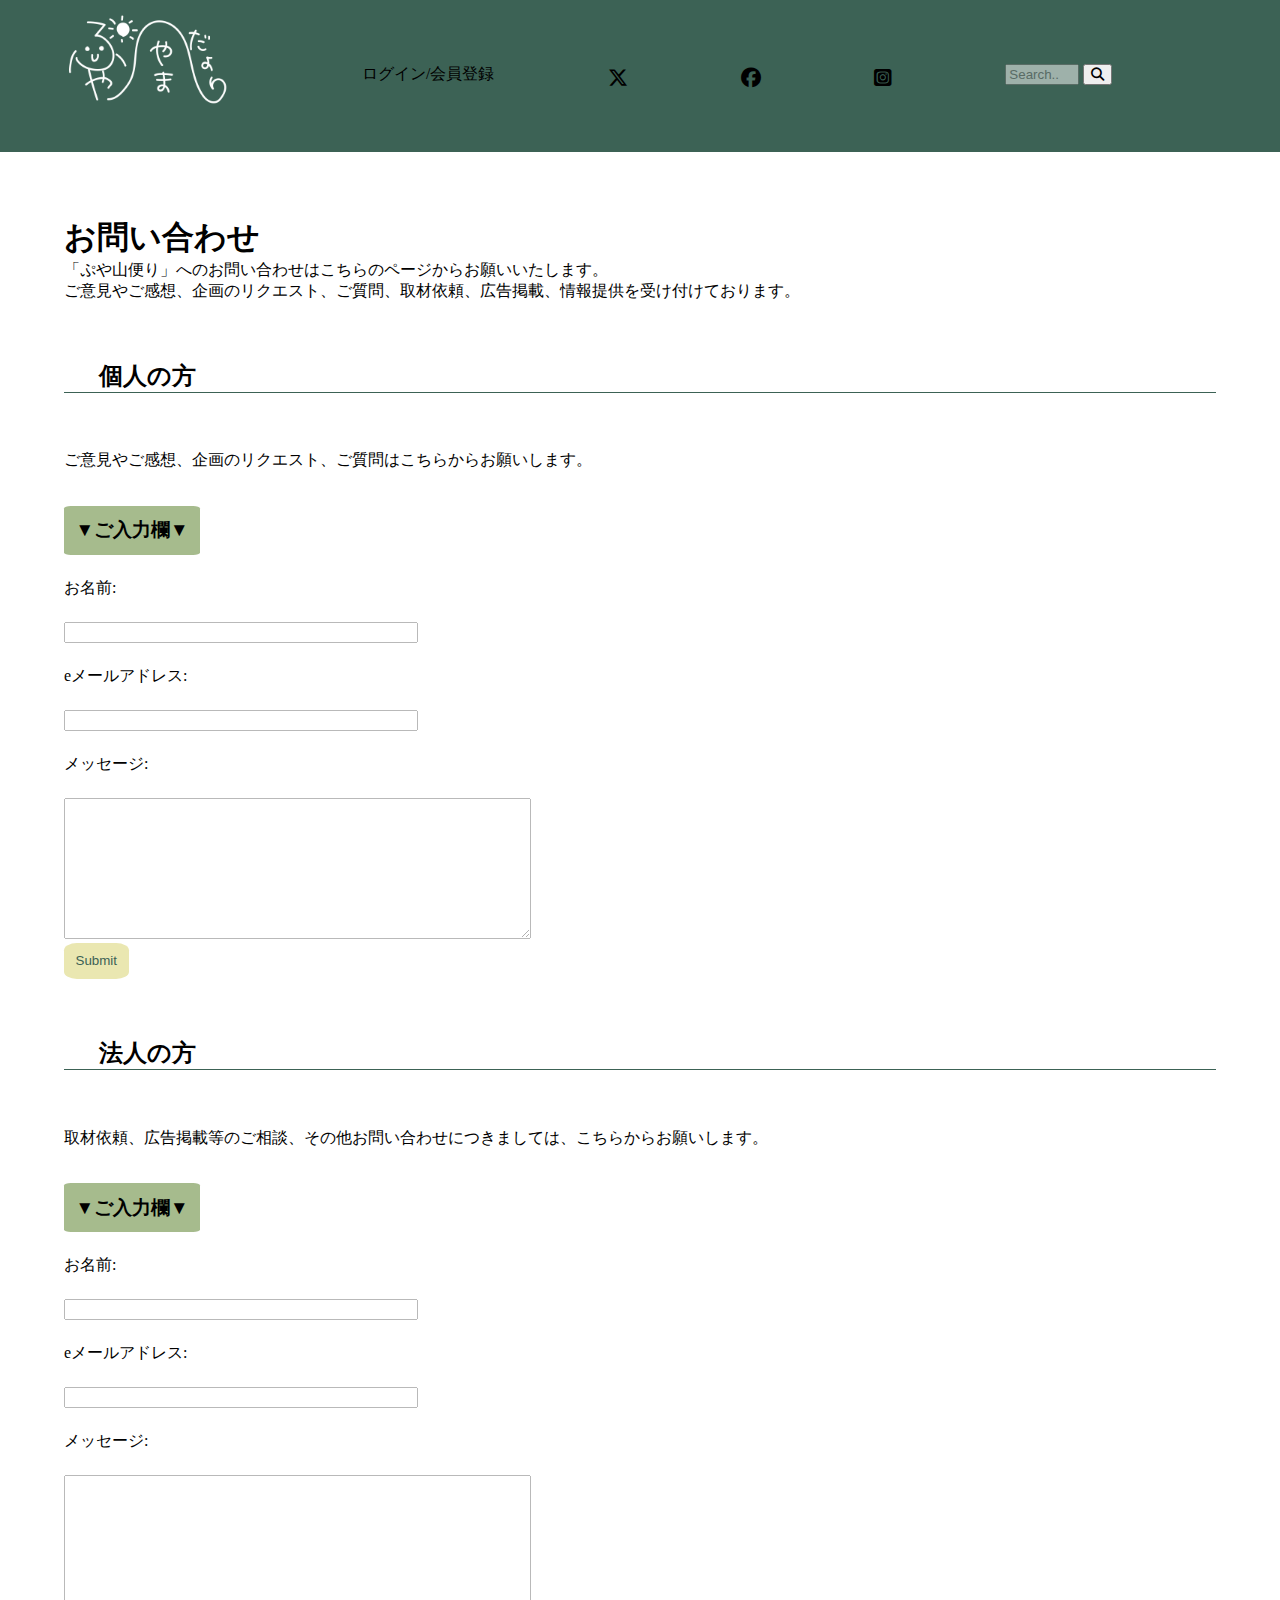
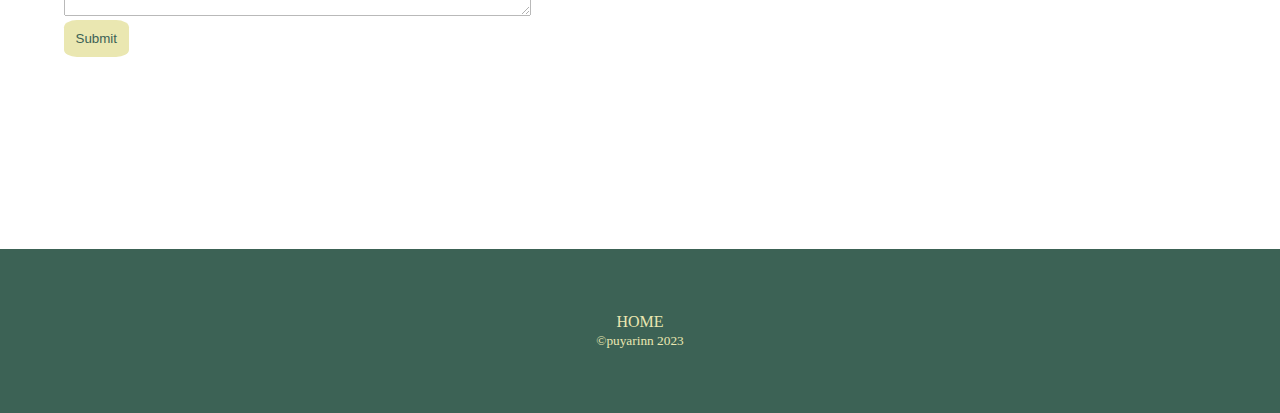
<file: index.html>
<!DOCTYPE html>
<html lang="ja">
<head>
    <meta charset="UTF-8">
    <meta name="viewport" content="width=device-width, initial-scale=1.0">
    <title>ぷや山便りお問い合わせフォーム</title>
    <link rel="stylesheet" href="https://cdnjs.cloudflare.com/ajax/libs/font-awesome/6.4.2/css/all.min.css">
    <link rel="stylesheet" href="contact.css">
</head>
<body>
    <header>
        <div class="header-area">
            <div class="header-flex">
                <h1 class="logo"><img src="images/puyayamadayori.png" class="logo-img"></h1>
                <div class="login">ログイン/会員登録</div>
                <i class="fa-brands fa-x-twitter fa-lg"></i>
                <i class="fa-brands fa-facebook fa-lg"></i>
                <i class="fa-brands fa-square-instagram fa-lg"></i>
                <div class="search">
                    <input type="text" placeholder="Search..">
                    <button type="submit"><i class="fa fa-search"></i></button>
                </div>
            </div>
        </div>
    </header>
    <main class="wrapper">
        <div class="contact">
            <div>
                <h1>お問い合わせ</h1>
                <p>「ぷや山便り」へのお問い合わせはこちらのページからお願いいたします。</p>
                <p>ご意見やご感想、企画のリクエスト、ご質問、取材依頼、広告掲載、情報提供を受け付けております。</p>

                <div>
                    <h2 class="contact-title title" id="contact">個人の方</h2>
                    <p>ご意見やご感想、企画のリクエスト、ご質問はこちらからお願いします。</p>
                    <form action="#">
                        <h3 class="sub-title">▼ご入力欄▼</h3>
                        <div>
                            <label for="name">お名前:</label>
                            <input type="text" id="name" name="your-name">
                        </div>
                        <div>
                            <label for="email">eメールアドレス:</label>
                            <input type="email" id="email" name="your-email">
                        </div>
                        <div>
                            <label for="message">メッセージ:</label>
                            <textarea id="message" name="your-message"></textarea>
                        </div>
                        <input type="submit" name="your-email" class="button">
                    </form>
                </div>

                <div>
                    <h2 class="contact-title title" id="contact">法人の方</h2>
                    <p>取材依頼、広告掲載等のご相談、その他お問い合わせにつきましては、こちらからお願いします。</p>
                    <form action="#">
                        <h3 class="sub-title">▼ご入力欄▼</h3>
                        <div>
                            <label for="name">お名前:</label>
                            <input type="text" id="name" name="your-name">
                        </div>
                        <div>
                            <label for="email">eメールアドレス:</label>
                            <input type="email" id="email" name="your-email">
                        </div>
                        <div>
                            <label for="message">メッセージ:</label>
                            <textarea id="message" name="your-message"></textarea>
                        </div>
                        <input type="submit" name="your-email" class="button">
                    </form>
                </div>

            </div>
        </div>

        


        <!-- <div class="contact-title">
            <h2 class="title">個人の方</h2>
            <p>ご意見やご感想、企画のリクエスト、ご質問はこちらからお願いします。</p>
            <div class=btn><a target="_blank">▶個人の方</a></div>
        </div>
        <div class="contact-title">
            <h2 class="title">法人の方</h2>
            <p>取材依頼、広告掲載等のご相談、その他お問い合わせにつきましては、こちらからお願いします。</p>
            <div class="btn"><a target="_blank">▶法人の方</a></div>
        </div> -->
    </main>
    <footer>
        <p><a class="home" href="https://aorin5gogo.github.io/puyayamadayori-home/">HOME</a></p>
        <p> <small>©puyarinn 2023</small></p>
    </footer>
    <p id="page-top"><a href="#"><i class="fa-solid fa-angle-up"></i></a></p>
    <script src="https://ajax.googleapis.com/ajax/libs/jquery/3.7.0/jquery.min.js"></script>
    <script src="contact.js"></script>
</body>
</html>
</file>
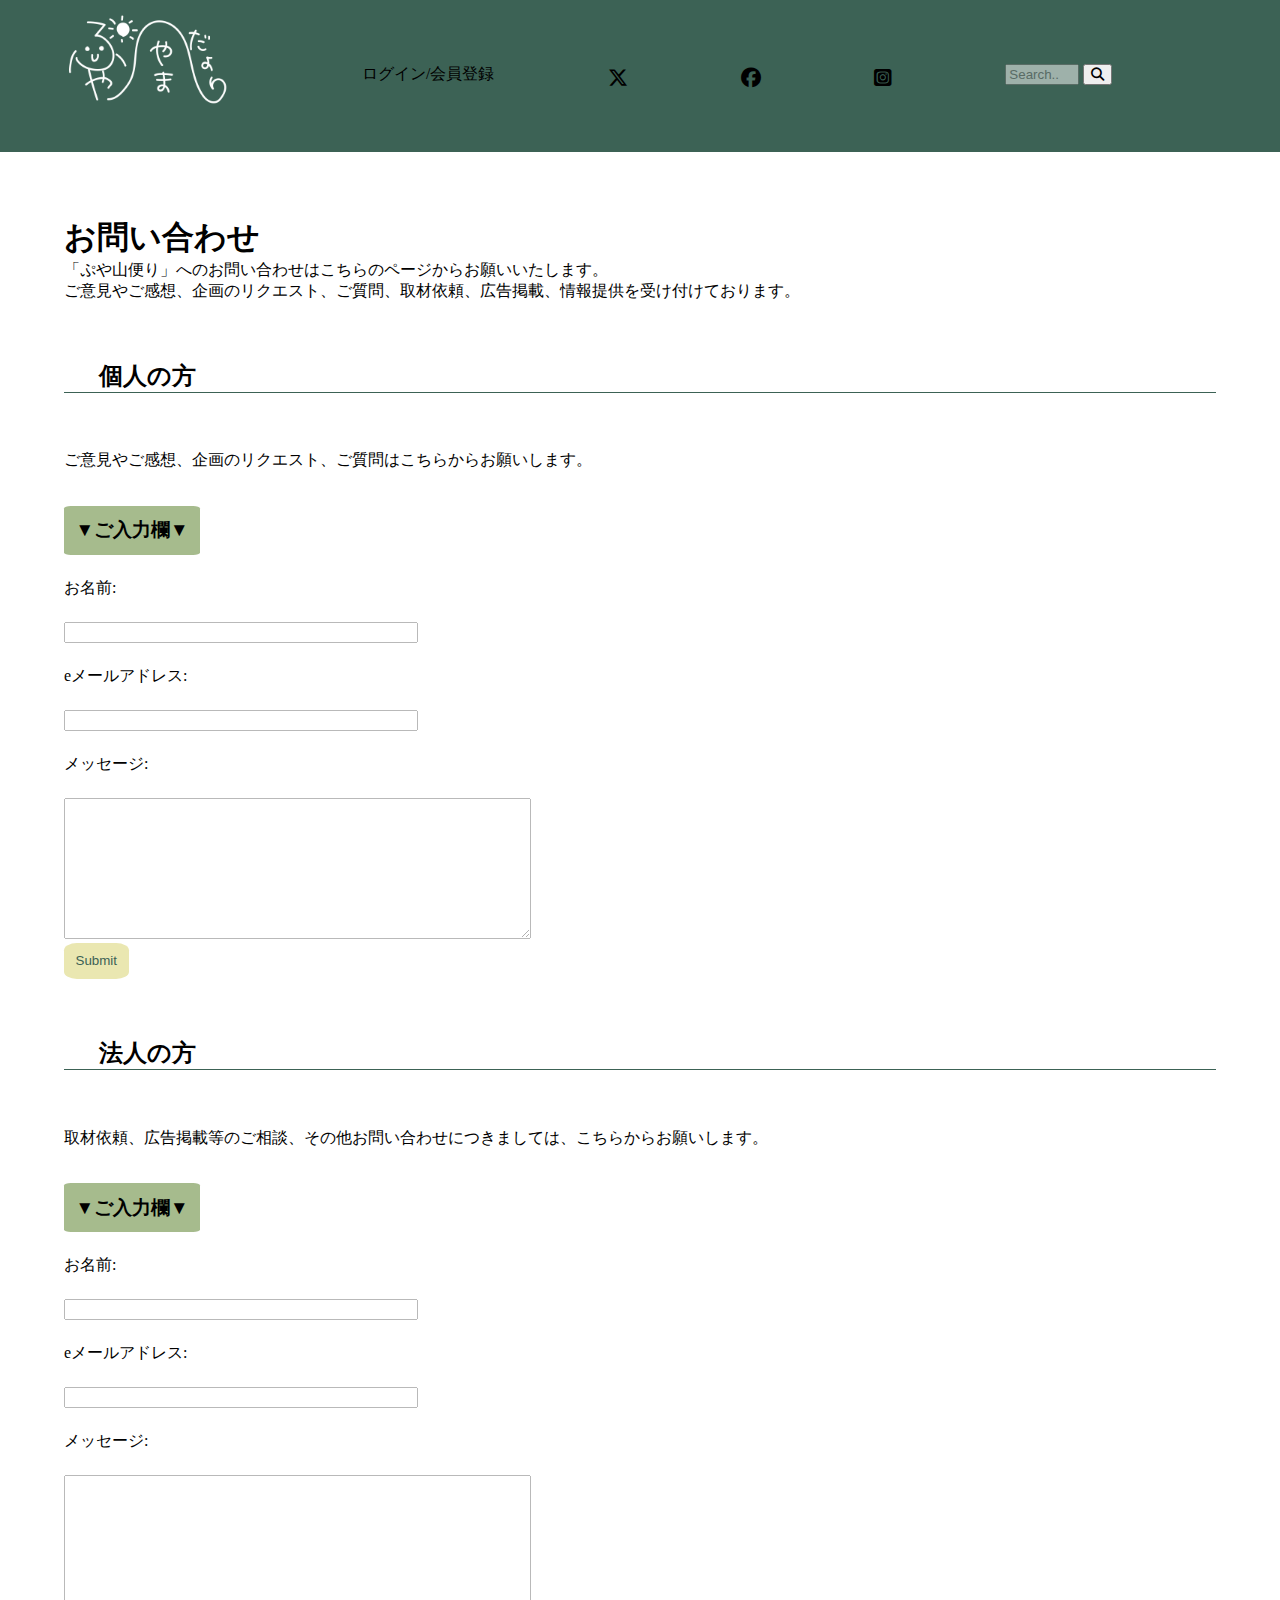
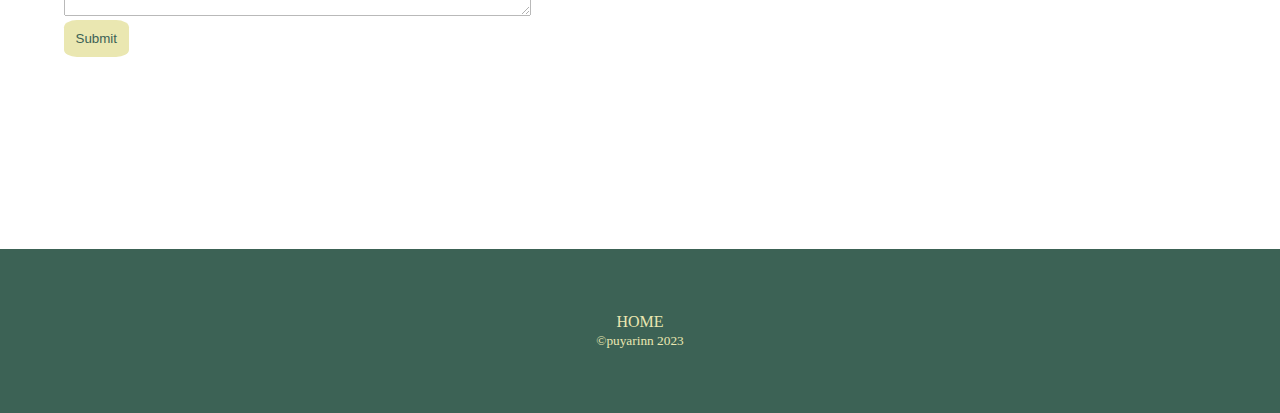
<file: contact.html>
<!DOCTYPE html>
<html lang="ja">
<head>
    <meta charset="UTF-8">
    <meta name="viewport" content="width=device-width, initial-scale=1.0">
    <title>ぷや山便りお問い合わせフォーム</title>
    <link rel="stylesheet" href="https://cdnjs.cloudflare.com/ajax/libs/font-awesome/6.4.2/css/all.min.css">
    <link rel="stylesheet" href="contact.css">
</head>
<body>
    <header>
        <div class="header-area">
            <div class="header-flex">
                <h1 class="logo"><img src="images/puyayamadayori.png" class="logo-img"></h1>
                <div class="login">ログイン/会員登録</div>
                <i class="fa-brands fa-x-twitter fa-lg"></i>
                <i class="fa-brands fa-facebook fa-lg"></i>
                <i class="fa-brands fa-square-instagram fa-lg"></i>
                <div class="search">
                    <input type="text" placeholder="Search..">
                    <button type="submit"><i class="fa fa-search"></i></button>
                </div>
            </div>
        </div>
    </header>
    <main class="wrapper">
        <div class="contact">
            <div>
                <h1>お問い合わせ</h1>
                <p>「ぷや山便り」へのお問い合わせはこちらのページからお願いいたします。</p>
                <p>ご意見やご感想、企画のリクエスト、ご質問、取材依頼、広告掲載、情報提供を受け付けております。</p>

                <div>
                    <h2 class="contact-title title" id="contact">個人の方</h2>
                    <p>ご意見やご感想、企画のリクエスト、ご質問はこちらからお願いします。</p>
                    <form action="#">
                        <h3 class="sub-title">▼ご入力欄▼</h3>
                        <div>
                            <label for="name">お名前:</label>
                            <input type="text" id="name" name="your-name">
                        </div>
                        <div>
                            <label for="email">eメールアドレス:</label>
                            <input type="email" id="email" name="your-email">
                        </div>
                        <div>
                            <label for="message">メッセージ:</label>
                            <textarea id="message" name="your-message"></textarea>
                        </div>
                        <input type="submit" name="your-email" class="button">
                    </form>
                </div>

                <div>
                    <h2 class="contact-title title" id="contact">法人の方</h2>
                    <p>取材依頼、広告掲載等のご相談、その他お問い合わせにつきましては、こちらからお願いします。</p>
                    <form action="#">
                        <h3 class="sub-title">▼ご入力欄▼</h3>
                        <div>
                            <label for="name">お名前:</label>
                            <input type="text" id="name" name="your-name">
                        </div>
                        <div>
                            <label for="email">eメールアドレス:</label>
                            <input type="email" id="email" name="your-email">
                        </div>
                        <div>
                            <label for="message">メッセージ:</label>
                            <textarea id="message" name="your-message"></textarea>
                        </div>
                        <input type="submit" name="your-email" class="button">
                    </form>
                </div>

            </div>
        </div>

        


        <!-- <div class="contact-title">
            <h2 class="title">個人の方</h2>
            <p>ご意見やご感想、企画のリクエスト、ご質問はこちらからお願いします。</p>
            <div class=btn><a target="_blank">▶個人の方</a></div>
        </div>
        <div class="contact-title">
            <h2 class="title">法人の方</h2>
            <p>取材依頼、広告掲載等のご相談、その他お問い合わせにつきましては、こちらからお願いします。</p>
            <div class="btn"><a target="_blank">▶法人の方</a></div>
        </div> -->
    </main>
    <footer>
        <p><a class="home" href="">HOME</a></p>
        <p> <small>©puyarinn 2023</small></p>
    </footer>
    <p id="page-top"><a href="#"><i class="fa-solid fa-angle-up"></i></a></p>
    <script src="https://ajax.googleapis.com/ajax/libs/jquery/3.7.0/jquery.min.js"></script>
    <script src="contact.js"></script>
</body>
</html>
</file>
<file: contact.css>
*{
    margin: 0 auto;
    padding: 0 auto;
    list-style: none;
    text-decoration: none;
}

.header-area{
    background-color: #3C6255;
}

.header-flex{
    display: flex;
    justify-content: space-around;
}

.logo{
    width: 15%;
}

.logo-img{
    width: 100%;
}

.login,.search{
    padding-top:5%;
}

.login:hover{
    color: white;
    opacity: 0.8;
    cursor:default;
}

.fa-brands{
    text-align:center;
    padding-top:6%;
}

.fa-brands:hover{
    color: white;
    opacity: 0.8;
}

.wrapper{
    padding: 5%;
}

.contact-title{
    margin:5% 0;
    padding:5% 0;
}


.title{
    padding:0 3%;
    border-bottom:1px solid #3C6255;
}


/* .btn{
    text-align: center;
    margin-top:5%;
}

.btn a{
    background-color: #EAE7B1;
    padding:1% 3%;
    border-radius: 3%;
    color:#3C6255;
}

.btn a:active{
    position: relative;
    top:3%;
    left:1%;
    cursor: pointer;
    opacity: 0.8;
    box-shadow: 3px 3px #3C6255;
} */


.sub-title{
    margin-top:3%;
    padding: 1%;
    display: inline-block;
    background-color: #A6BB8D;
    border-radius: 5%;
}

label{
    margin: 2% 0;
    display: block;
}

input[type="text"],
input[type="email"],
textarea{
    opacity:.5;
}

input[type="text"],
input[type="email"]{
    width: 100%;
    max-width:30%;
    max-height: 15vh;
}

textarea{
    width: 100%;
    max-width: 40%;
    height:15vh;
}

input[type="submit"]{
    border:none;
    cursor:pointer;
    line-height: 1;
    background-color:#EAE7B1;
    color:#3C6255;
    padding:1%;
    border-radius: 20%;
}

footer{
    background-color: #3C6255;
    margin-top:10%;
    padding: 5% 0;
}

footer p{
    text-align: center;
    color: #EAE7B1;
}

.home{
    color: #EAE7B1;

}

/* スクロールトップの設定 */

#page-top{
    position: fixed;
    bottom:20px;
    right: 20px;
    z-index:2;
    opacity: 0;
    transform: translateY(100px);
}

#page-top a{
    font-size: 2rem;
    display: flex;
    justify-content: center;
    align-items: center;
    background-color:#A6BB8D;
    border-radius: 50%;
    width:60px;
    height: 60px;
    color:#fff6f4;
    text-align: center;
    padding-left:1%;
    padding-right: 1%;
}

@keyframes UpAnime {
    from{
        opacity:0 ;
        transform:translateY(100px);
    }
    to{
        opacity: 1;
        transform: translateY(0);
    }
}

.up-move{
    animation:UpAnime 0.5s forwards;
}


@keyframes DownAnime {
    from{
        opacity: 1;
        transform: translateY(0);
    }

    to{
        opacity: 0;
        transform: translateY(100px);
    }
}

.down-move{
    animation:DownAnime 0.5s forwards;
}
</file>
